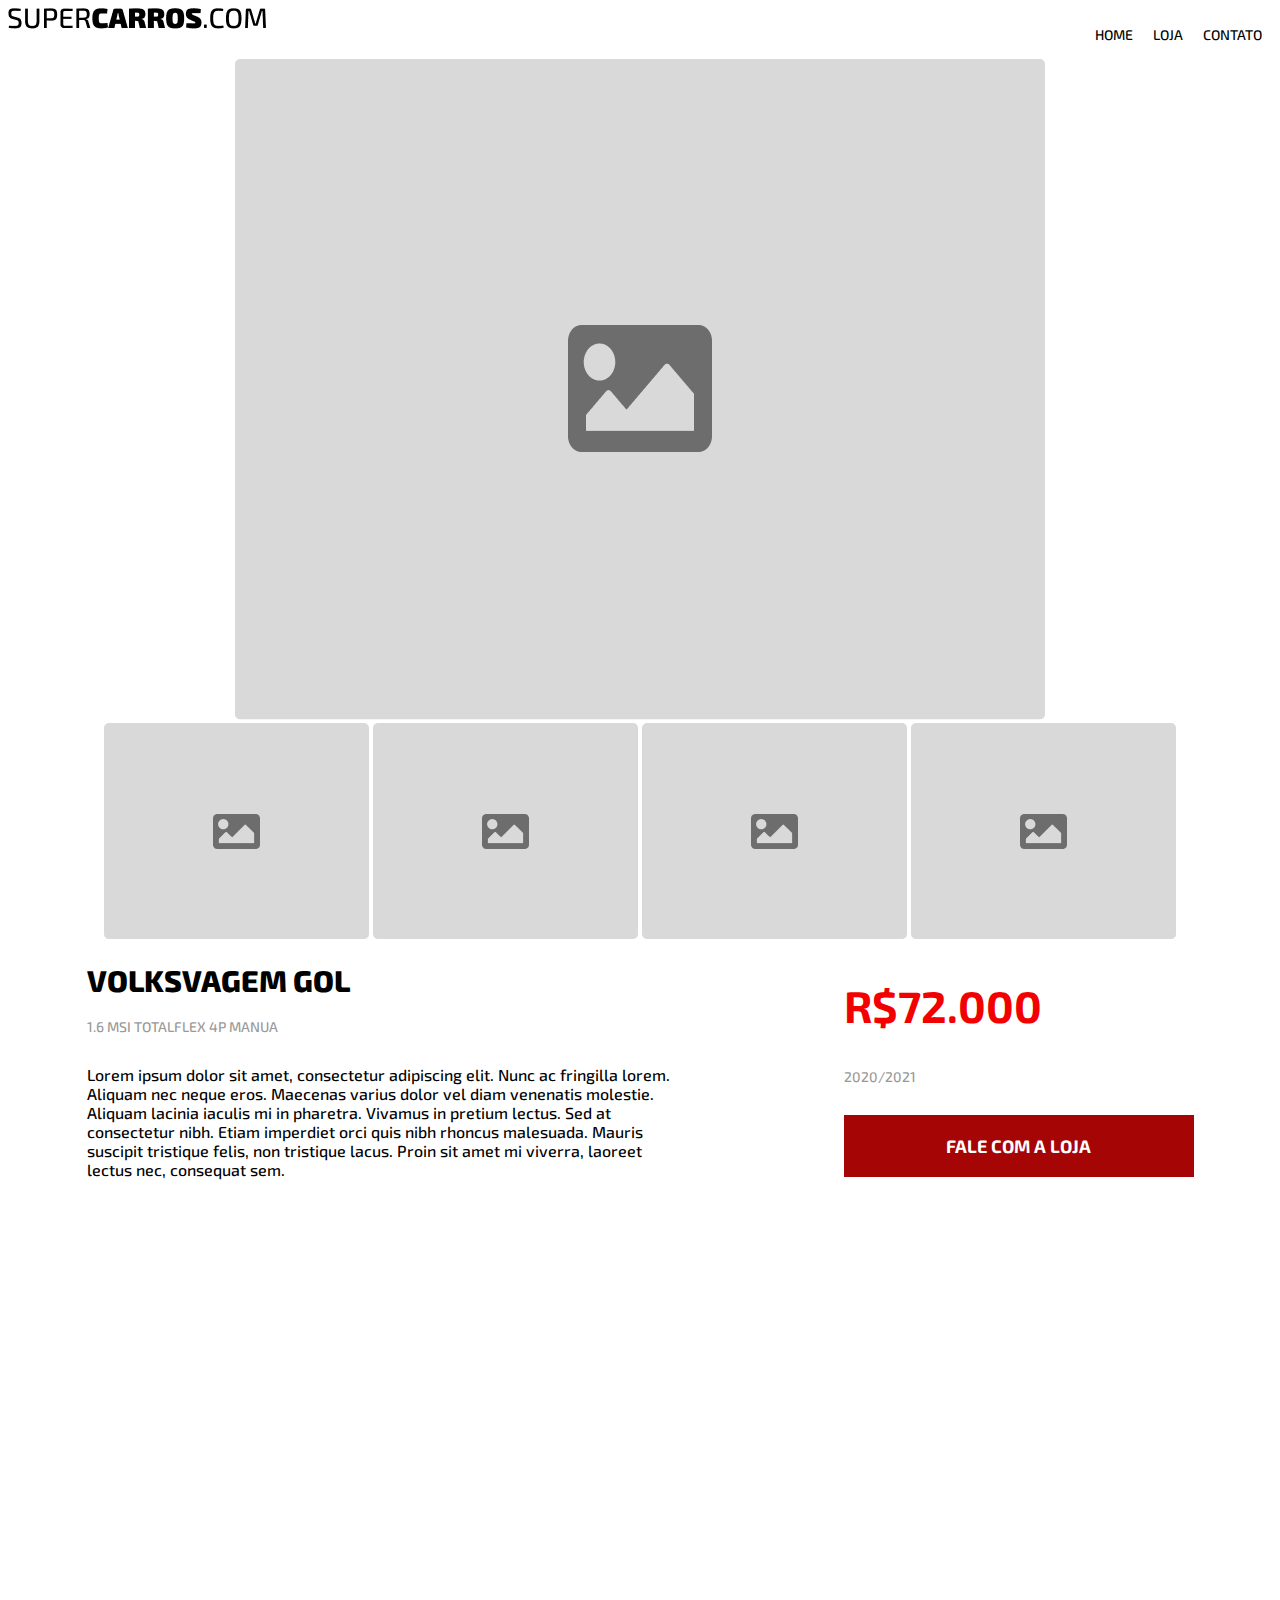
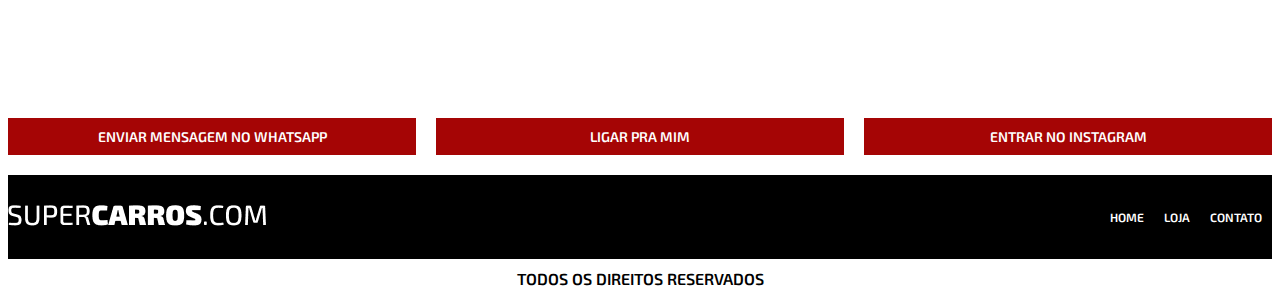
<file: Img/Página - interna.html>
<!DOCTYPE html>
<html lang="pt-br">

<head>
    <meta charset="UTF-8">
    <meta name="viewport" content="width=device-width, initial-scale=1.0">
    <title>Página Interna + Projeto para Loja de Carros</title>

    <!-- <!Abaixo está a e " Exo 2 " -->
    <link rel="preconnect" href="https://fonts.googleapis.com">
    <link rel="preconnect" href="https://fonts.gstatic.com" crossorigin>
    <link
        href="https://fonts.googleapis.com/css2?family=Exo+2:ital,wght@0,100;0,200;0,300;0,400;0,500;0,600;0,700;0,800;0,900;1,100;1,200;1,300;1,400;1,500;1,600;1,700;1,800;1,900&display=swap"
        rel="stylesheet">
    <href="https://fonts.googleapis.com/css2?family=Montserrat:ital,wght@0,100;0,200;0,300;0,400;0,500;0,600;0,700;0,800;0,900;1,100;1,200;1,300;1,400;1,500;1,600;1,700;1,800;1,900&display=swap"
        rel="stylesheet">

        <style>
            * {
                font-family: "Exo 2", sans-serif;
            }

            img {
                margin: 0;
                padding: 0;

            }



            #menu-header {
                background: #fff;

            }

            #menu-header .container {
                display: flex;
                justify-content: space-between;
                text-align: center;
            }


            #menu-header ul {
                display: flex;
                list-style: none;
            }

            #menu-header ul li {
                padding: 0 10px;
            }

            #menu-header ul li a {
                color: #fff;
                font-size: 14px;
                font-weight: 500;
                color: #000;
                text-decoration: none;

            }

            #menu-header ul li a:hover {
                text-decoration: underline;
            }




            /* Mapa abaixo */

            #localizacao {
                margin: 60px;
            }

            #localizacao iframe {
                margin: 20px 0 30px 0;
                margin-top: 20px;
            }

                       #botoes {
                display: flex;
                justify-content: center;
                gap: 20px;

            }

            #botoes a {
                background: #A50505;
                padding: 10px 0;
                width: 100%;
                text-decoration: none;
                color: #fff;
                text-align: center;
                font-size: 14px;
                font-weight: 600;
            }

            #botoes a:hover {
                text-decoration: underline;
            }

                      #imagens {
                max-width: 60px 0;
                text-align: center;
            }

            #imagens .container {
                max-width: 900px;

            }

            #imagens #imagens-grande {
                width: 100%;
                text-align: center;

            }

            #imagens #imagens-pequenas {

                display: flex;
                justify-content: center;
                gap: 20px;
                text-align: center;
                align-items: center;
                flex-direction: column;
            }

            #imagens #imagens-pequenas img {
                max-width: 25%
            }

            #informacoes .container {
                display: flex;
                justify-content: space-around;
            }

            h1 {
                font-size: 30px;
                font-weight: 800;
            }

            h2 {
                font-size: 44px;
                font-weight: bold;
                color: #f30000;
                min-width: 350px;
            }

            h3 {
                font-weight: 500;
                font-size: 14px;
                color: #999999;
                margin-bottom: 30px;
            }

            p {
                font-size: 16px;
                font-weight: 500;
                max-width: 600px;
            }

            .botao {
                display: block;
                background: #A50505;
                padding: 20px 10px;
                font-size: 18px;
                text-decoration: none;
                font-weight: 700;
                text-align: center;
                color: #ffffff;
                letter-spacing: 9%;
            }

            footer #topo-footer {
                background: #000;
                padding: 30px 0;
                margin-top: 20px;

            }

            footer #topo-footer #menu-footer {
                display: flex;
                justify-content: space-between;
                align-items: center;
            }

            footer #topo-footer #menu-footer ul {
                display: flex;
                list-style: none;
                padding: 0;
                margin: 0;
            }


            footer #topo-footer #menu-footer ul li {
                padding: 0 10px;

            }

            footer #topo-footer #menu-footer ul li a {
                display: block;
                font-size: 12px;
                font-weight: 600;
                color: #fff;
                text-decoration: none;
            }

            footer #topo-footer #menu-footer a:hover {
                transition: ease-in 0, 1s;
                transform: scale(1.4);
            }

            #ultimo-texto {
                padding: 10px 0;
                font-size: 16px;
                font-weight: 600;
                text-align: center;
            }

            @media screen and (max-width: 988px) {
                #imagens {
                    padding: 10px;
                }

                #imagens #imagens-pequenas {
                    flex-direction: column;
                }

                #imagens #imagens-pequenas img {
                    max-width: 100%;
                }

                #informacoes {
                    padding: 10px;
                    text-align: center;
                }

                #informacoes .container {
                    flex-direction: column;
                }

                #localizacao {
                    padding: 20px;
                }

                #botoes {
                    flex-direction: column;
                    gap: 20px;
                }

                footer #topo-footer #menu-footer {
                    flex-direction: column;
                }

                footer #topo-footer #menu-footer ul {
                    display: none;
                }

                #inverter-responsivo {
                    display: flex;
                    flex-direction: column-reverse;
                }
            }
        </style>

</head>

<body>
    <header>
        <div id="menu-header">
            <div class="container">
                <div id="menu-logo">
                    <img src="./logo.png" alt="logo super carro" />
                </div>
                <ul>
                    <li>
                        <a class="menu-botao" href="#">HOME</a>
                    </li>
                    <li>
                        <a class="menu-botao" href="#">LOJA</a>
                    </li>
                    <li>
                        <a class="menu-botao" href="#">CONTATO</a>
                    </li>
                </ul>
            </div>
        </div>
        </div>
    </header>

       <div id="inverter-responsivo">
        <section id="imagens">
            <div id="container">
                <img src="prod-interno.jpg" alt="imagem-grande" />

                <div class="imagens-pequenas">
                    <img src="./prod.png" alt="imagens-menores" />
                    <img src="./prod.png" alt="imagens-menores" />
                    <img src="./prod.png" alt="imagens-menores" />
                    <img src="./prod.png" alt="imagens-menores" />
                </div>
            </div>
        </section>


        <section id="informacoes">
            <div class="container">
                <div>
                    <h1>VOLKSVAGEM GOL </h1>
                    <h3> 1.6 MSI TOTALFLEX 4P MANUA</h3>

                    <p>Lorem ipsum dolor sit amet, consectetur adipiscing elit. Nunc ac fringilla lorem. Aliquam nec
                        neque eros. Maecenas varius dolor vel diam venenatis molestie. Aliquam lacinia iaculis mi in
                        pharetra. Vivamus in pretium lectus. Sed at consectetur nibh. Etiam imperdiet orci quis nibh
                        rhoncus malesuada. Mauris suscipit tristique felis, non tristique lacus. Proin sit amet mi
                        viverra, laoreet lectus nec, consequat sem.</p>
                </div>
                <div>
                    <h2>R$72.000</h2>
                    <h3>2020/2021 </h3>
                    <a target="_blank"
                        href="https://api.whatsapp.com/send?phone={{5574981266131}}&text=Olá, eu estava no seu site olhando o Produto X"
                        class="botao">FALE COM A LOJA</a>
                </div>
            </div>
        </section>
    </div>
    <!-- Mapa de localização Aqui abaixo ! -->
    <section id="localizacao">
        <div class="container">
            <iframe
                src="https://www.google.com/maps/embed?pb=!1m18!1m12!1m3!1d3924.9938084380483!2d-39.77105499028213!3d-10.342379589738563!2m3!1f0!2f0!3f0!3m2!1i1024!2i768!4f13.1!3m3!1m2!1s0x70d445985f84491%3A0xe89b776c3994f5c8!2sFerbasa!5e0!3m2!1spt-BR!2sbr!4v1700140162525!5m2!1spt-BR!2sbr"
                width="600" height="350" style="border:0;width:100%" allowfullscreen="" loading="lazy"
                referrerpolicy="no-referrer-when-downgrade"></iframe>
        </div>
    </section>

    <div id="botoes">
        <a target="_blank" href="https://api.whatsapp.com/send?phone=5574981266131">ENVIAR
            MENSAGEM NO WHATSAPP</a>
        <a target="_blank" href="tel:981266131">LIGAR PRA MIM</a>
        <a target="_blank" href="https://instagram.com/hugo_oficial_19">ENTRAR NO INSTAGRAM</a>
    </div>
    </div>
    </section>

    <footer>
        <section id="topo-footer">
            <div id="menu-footer" class="container">
                <div>
                    <img src="../Img/logo-footer.png" alt="Imagem da logo " />
                </div>
                <div>
                    <ul>
                        <li>
                            <a href="#">HOME</a>
                        <li>
                            <a href="#">LOJA</a>
                        </li>
                        <li>
                            <a href="#">CONTATO</a>
                        </li>
                    </ul>
                </div>
        </section>

        <div id="ultimo-texto">
            TODOS OS DIREITOS RESERVADOS
        </div>
    </footer>
</body>

</html>
</file>
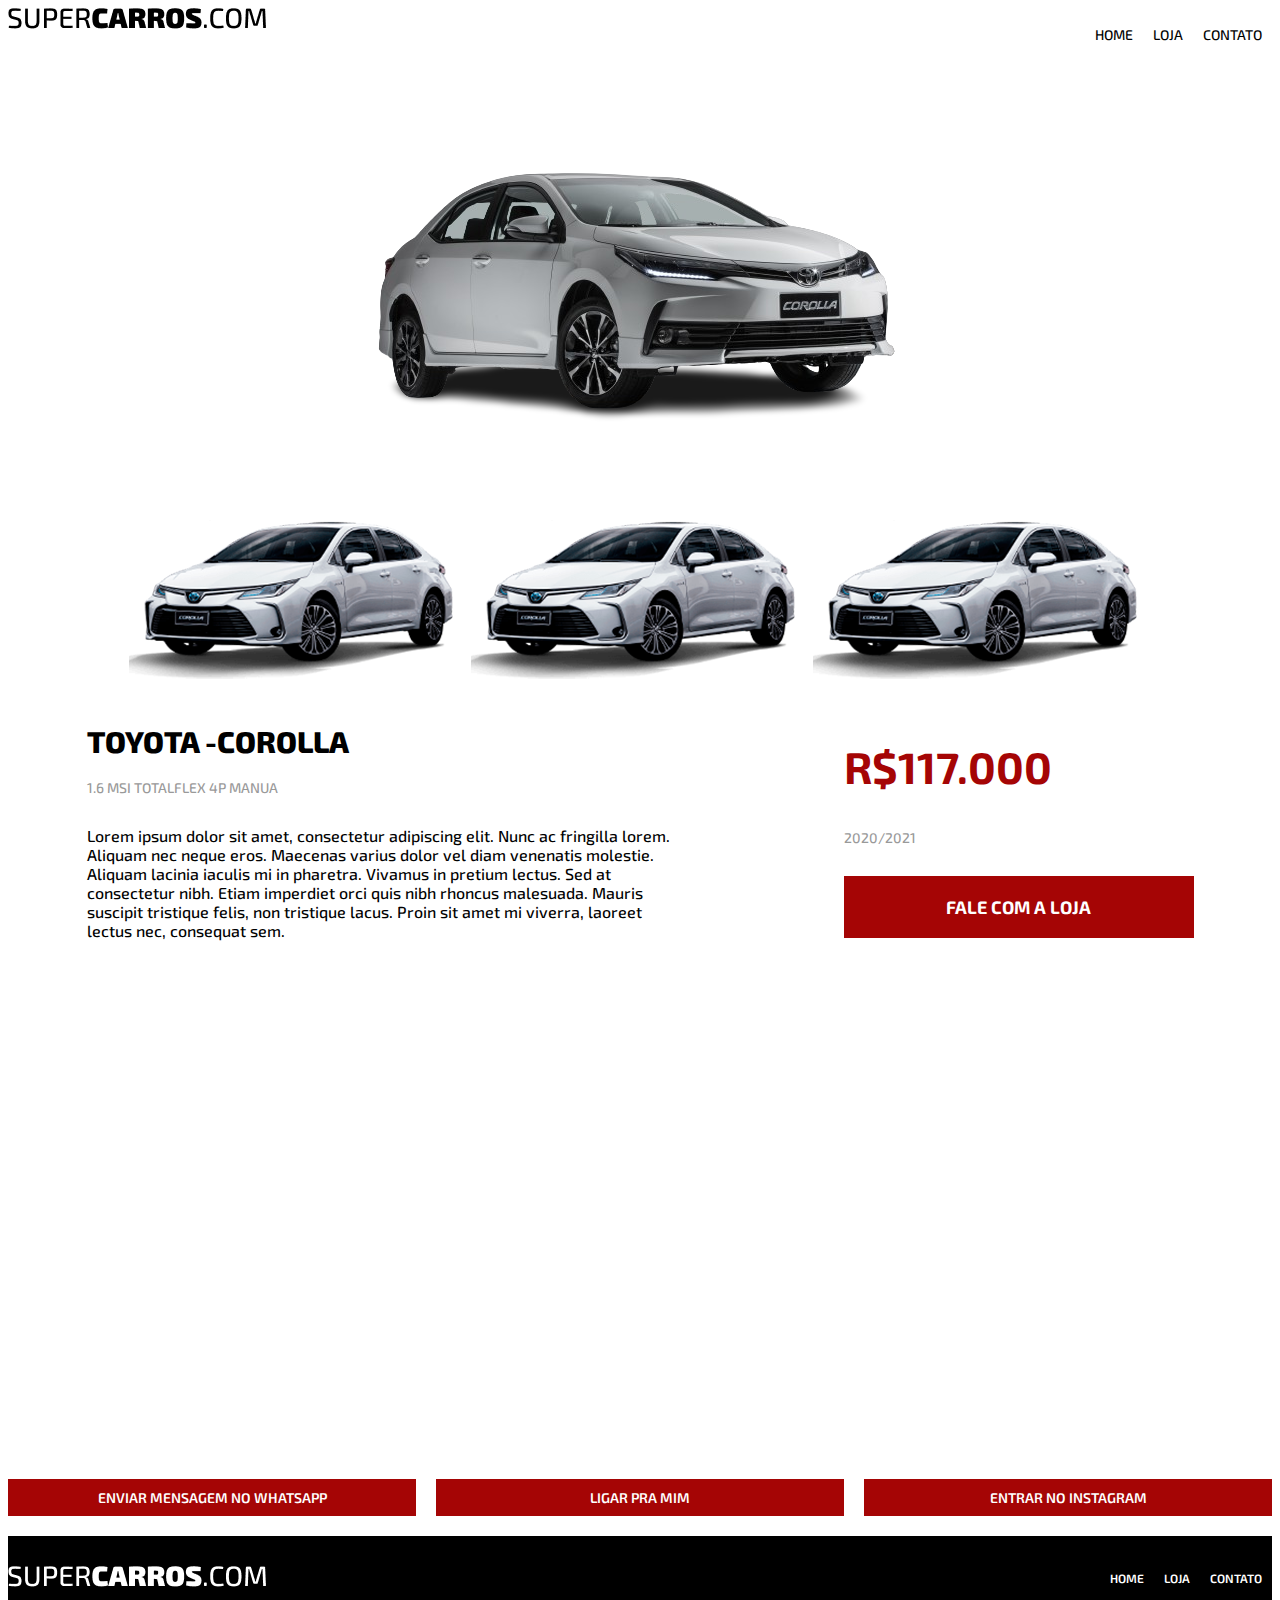
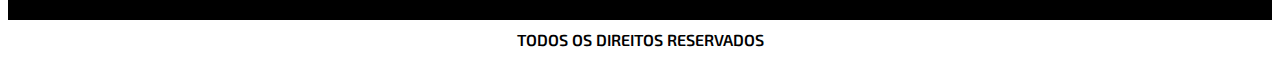
<file: Img/Toyota-corolla-1.html>
<!DOCTYPE html>
<html lang="pt-br">

<head>
    <meta charset="UTF-8">
    <meta name="viewport" content="width=device-width, initial-scale=1.0">
    <title>Página Interna + Projeto para Loja de Carros</title>

    <!-- <!Abaixo está a e " Exo 2 " -->
    <link rel="preconnect" href="https://fonts.googleapis.com">
    <link rel="preconnect" href="https://fonts.gstatic.com" crossorigin>
    <link
        href="https://fonts.googleapis.com/css2?family=Exo+2:ital,wght@0,100;0,200;0,300;0,400;0,500;0,600;0,700;0,800;0,900;1,100;1,200;1,300;1,400;1,500;1,600;1,700;1,800;1,900&display=swap"
        rel="stylesheet">
    <href="https://fonts.googleapis.com/css2?family=Montserrat:ital,wght@0,100;0,200;0,300;0,400;0,500;0,600;0,700;0,800;0,900;1,100;1,200;1,300;1,400;1,500;1,600;1,700;1,800;1,900&display=swap"
        rel="stylesheet">

        <style>
            * {
                font-family: "Exo 2", sans-serif;
            }

            img {
                margin: 0;
                padding: 0;
               max-width: 100%;
               height: auto;
            }



            #menu-header {
                background: #fff;

            }

            #menu-header .container {
                display: flex;
                justify-content: space-between;
                text-align: center;
            }
            #menu-header ul {
                display: flex;
                list-style: none;
            }

            #menu-header ul li {
                padding: 0 10px;
            }

            #menu-header ul li a {
                color: #fff;
                font-size: 14px;
                font-weight: 500;
                color: #000;
                text-decoration: none;

            }

            #menu-header ul li a:hover {
                text-decoration: underline;
            }




            /* Mapa abaixo */

            #localizacao {
                margin: 60px;
            }

            #localizacao iframe {
                margin: 20px 0 30px 0;
                margin-top: 20px;
            }


            /* Botão abaixo do Mapa */


            #botoes {
                display: flex;
                justify-content: center;
                gap: 20px;

            }

            #botoes a {
                background: #A50505;
                padding: 10px 0;
                width: 100%;
                text-decoration: none;
                color: #fff;
                text-align: center;
                font-size: 14px;
                font-weight: 600;
            }

            #botoes a:hover {
                text-decoration: underline;
            }

            /* imagens Pequenas e Grande */


            #imagens {
                max-width: 60px 0;
                text-align: center;
            }

            #imagens .container {
                max-width: 900px;

            }

            #imagens #imagens-grande {
                width: 100%;
                text-align: center;

            }

            #imagens #imagens-pequenas {

                display: flex;
                justify-content: center;
                gap: 20px;
                text-align: center;
                align-items: center;
                flex-direction: column;
            }

            #imagens #imagens-pequenas img {
                max-width: 25%
            }

            #informacoes .container {
                display: flex;
                justify-content: space-around;
            }

            h1 {
                font-size: 30px;
                font-weight: 800;
            }

            h2 {
                font-size: 44px;
                font-weight: bold;
                color: #A50505;
                min-width: 350px;
            }

            h3 {
                font-weight: 500;
                font-size: 14px;
                color: #999999;
                margin-bottom: 30px;
            }

            p {
                font-size: 16px;
                font-weight: 500;
                max-width: 600px;
            }

            .botao {
                display: block;
                background: #A50505;
                padding: 20px 10px;
                font-size: 18px;
                text-decoration: none;
                font-weight: 700;
                text-align: center;
                color: #ffffff;
                letter-spacing: 9%;
            }

            footer #topo-footer {
                background: #000;
                padding: 30px 0;
                margin-top: 20px;

            }

            footer #topo-footer #menu-footer {
                display: flex;
                justify-content: space-between;
                align-items: center;
            }

            footer #topo-footer #menu-footer ul {
                display: flex;
                list-style: none;
                padding: 0;
                margin: 0;
            }


            footer #topo-footer #menu-footer ul li {
                padding: 0 10px;

            }

            footer #topo-footer #menu-footer ul li a {
                display: block;
                font-size: 12px;
                font-weight: 600;
                color: #fff;
                text-decoration: none;
            }

            footer #topo-footer #menu-footer a:hover {
                transition: ease-in 0, 1s;
                transform: scale(1.4);
            }

            #ultimo-texto {
                padding: 10px 0;
                font-size: 16px;
                font-weight: 600;
                text-align: center;
            }

            @media screen and (max-width: 988px) {
       header{
        text-align: center;
       }
               
       header .container{
       justify-content: center;
       }       
              #menu-logo{
           margin: auto;
              } 

            #menu-header ul {
          display: none;
            }
              
                #imagens {
                    padding: 10px;
                }

                #imagens #imagens-pequenas {
                    flex-direction: column;
                }

                #imagens #imagens-pequenas img {
                    max-width: 100%;
                }

                #informacoes {
                    padding: 10px;
                    text-align: center;
                }

                #informacoes .container {
                    flex-direction: column;
                }

                #localizacao {
                    padding: 20px;
                }

                #botoes {
                    flex-direction: column;
                    gap: 20px;
                }

                footer #topo-footer #menu-footer {
                    flex-direction: column;
                }

                footer #topo-footer #menu-footer ul {
                    display: none;
                }


            }
        </style>

</head>

<body>
    <header>
        <div id="menu-header">
            <div class="container">
                <div id="menu-logo">
                    <img src="./logo.png" alt="logo super carro" />
                </div>
                <ul>
                    <li>
                        <a class="menu-botao" href="/">HOME</a>
                    </li>
                    <li>
                        <a class="menu-botao" href="#imagens">LOJA</a>
                    </li>
                    <li>
                        <a class="menu-botao" href="#localizacao">CONTATO</a>
                    </li>
                </ul>
            </div>
        </div>
        </div>
    </header>

    <!--Aqui vai as Imagens da Página Interna ! -->

    <div id="inverter-responsivo">
        <section id="imagens">
            <div id="container">
                <img src="./corolla_grande-removebg-preview.png" alt="Imagem Maior" />
                <div class="imagens-pequenas">
                    <img src="./toyota-corolla-frontal.png" alt="imagens-menores" />
                    <img src="./toyota-corolla-frontal.png" alt="imagens-menores" />
                    <img src="./toyota-corolla-frontal.png" alt="imagens-menores" />
                </div>
            </div>
        </section>


        <section id="informacoes">
            <div class="container">
                <div>
                    <h1>TOYOTA -COROLLA  </h1>
                    <h3> 1.6 MSI TOTALFLEX 4P MANUA</h3>

                    <p>Lorem ipsum dolor sit amet, consectetur adipiscing elit. Nunc ac fringilla lorem. Aliquam nec
                        neque eros. Maecenas varius dolor vel diam venenatis molestie. Aliquam lacinia iaculis mi in
                        pharetra. Vivamus in pretium lectus. Sed at consectetur nibh. Etiam imperdiet orci quis nibh
                        rhoncus malesuada. Mauris suscipit tristique felis, non tristique lacus. Proin sit amet mi
                        viverra, laoreet lectus nec, consequat sem.</p>
                </div>
                <div>
                    <h2>R$117.000</h2>
                    <h3>2020/2021 </h3>
                    <a target="_blank"
                        href="https://api.whatsapp.com/send?phone={{5574981266131}}&text=Olá, eu estava no seu site olhando o Produto VW-T- Cross"
                        class="botao">FALE COM A LOJA</a>
                </div>
            </div>
        </section>
    </div>
    <!-- Mapa de localização Aqui abaixo ! -->
    <section id="localizacao">
        <div class="container">
            <iframe
                src="https://www.google.com/maps/embed?pb=!1m18!1m12!1m3!1d3924.9938084380483!2d-39.77105499028213!3d-10.342379589738563!2m3!1f0!2f0!3f0!3m2!1i1024!2i768!4f13.1!3m3!1m2!1s0x70d445985f84491%3A0xe89b776c3994f5c8!2sFerbasa!5e0!3m2!1spt-BR!2sbr!4v1700140162525!5m2!1spt-BR!2sbr"
                width="600" height="350" style="border:0;width:100%" allowfullscreen="" loading="lazy"
                referrerpolicy="no-referrer-when-downgrade"></iframe>
        </div>
    </section>

    <div id="botoes">
        <a target="_blank" href="https://api.whatsapp.com/send?phone=5574981266131">ENVIAR
            MENSAGEM NO WHATSAPP</a>
        <a target="_blank" href="tel:981266131">LIGAR PRA MIM</a>
        <a target="_blank" href="https://instagram.com/hugo_oficial_19">ENTRAR NO INSTAGRAM</a>
    </div>
    </div>
    </section>

    <footer>
        <section id="topo-footer">
            <div id="menu-footer" class="container">
                <div>
                    <img src="../Img/logo-footer.png" alt="Imagem da logo " />
                </div>
                <div>
                    <ul>
                        <li>
                            <a href="#">HOME</a>
                        <li>
                            <a href="#">LOJA</a>
                        </li>
                        <li>
                            <a href="#">CONTATO</a>
                        </li>
                    </ul>
                </div>
        </section>

        <div id="ultimo-texto">
            TODOS OS DIREITOS RESERVADOS
        </div>
    </footer>
</body>

</html>
</file>
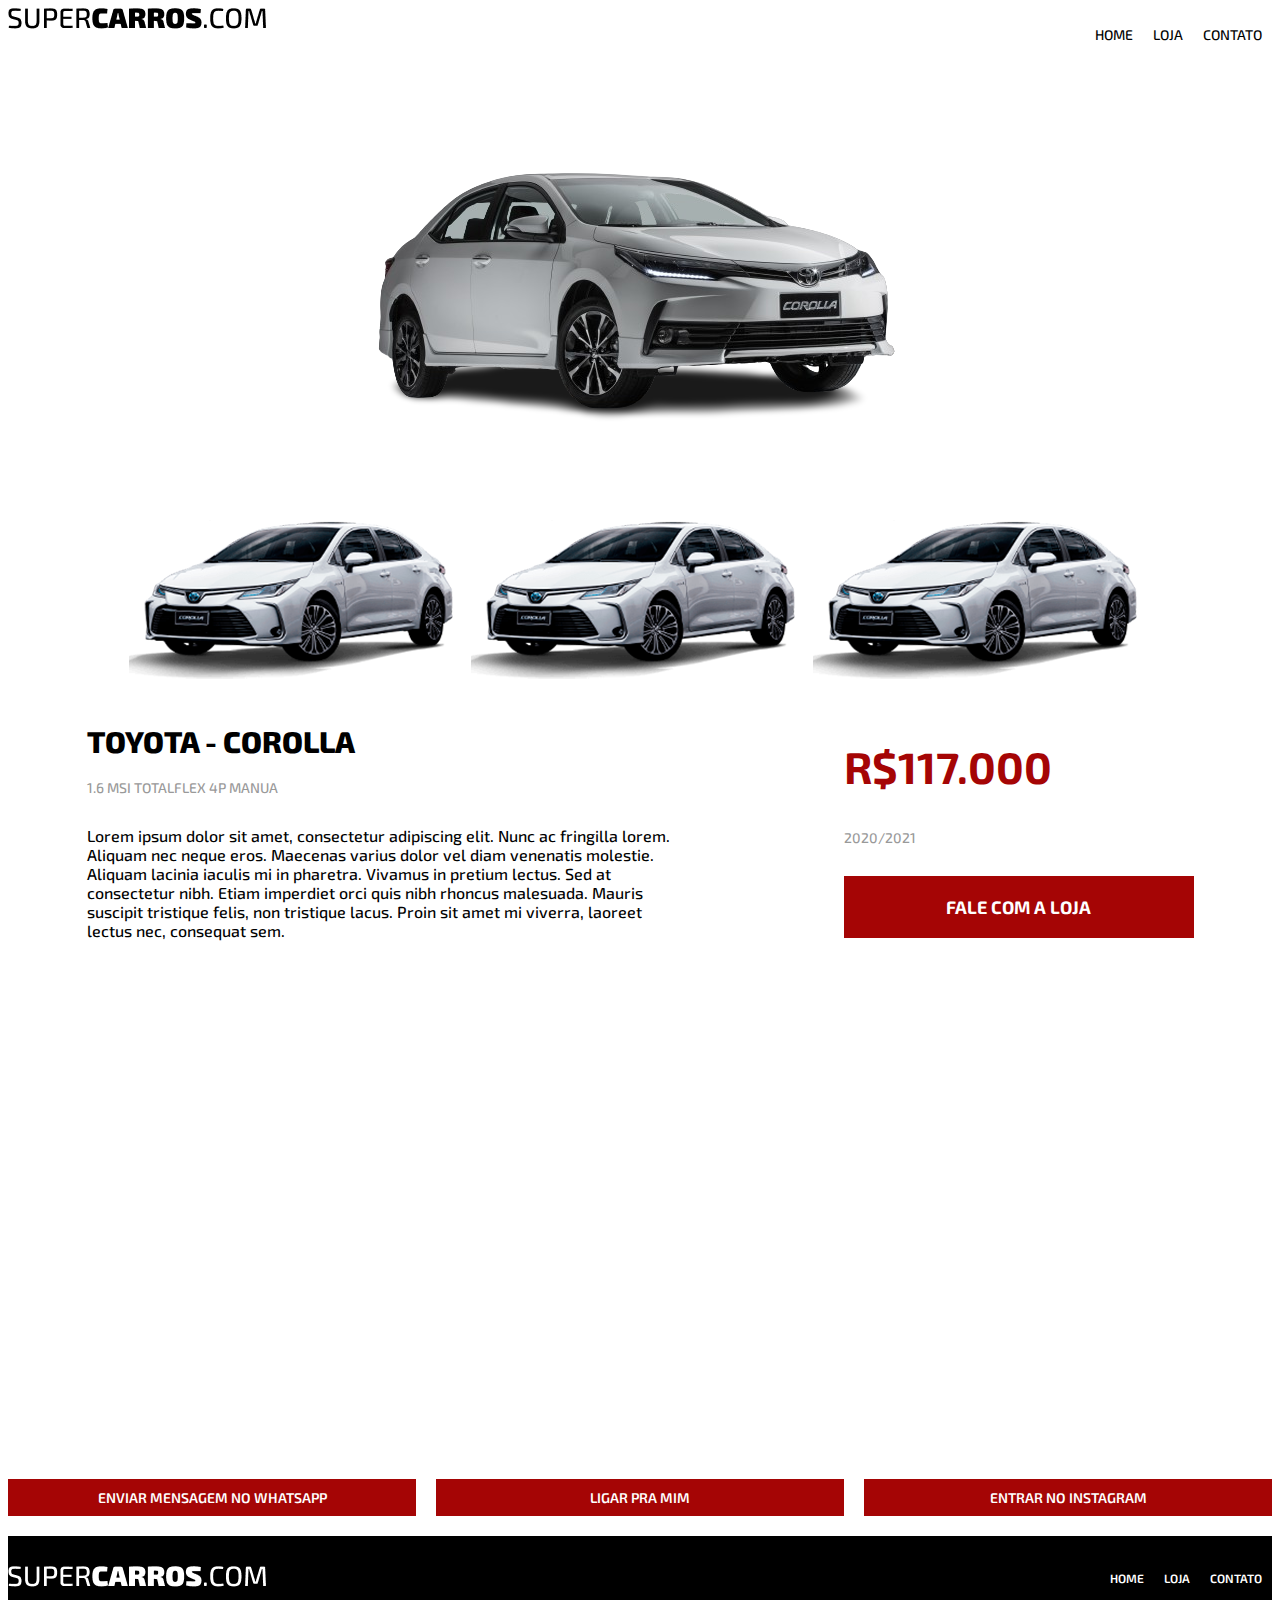
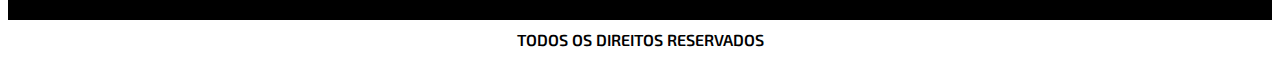
<file: Img/Toyota-corolla-10.html>
<!DOCTYPE html>
<html lang="pt-br">

<head>
    <meta charset="UTF-8">
    <meta name="viewport" content="width=device-width, initial-scale=1.0">
    <title>Página Interna + Projeto para Loja de Carros</title>

    <!-- <!Abaixo está a e " Exo 2 " -->
    <link rel="preconnect" href="https://fonts.googleapis.com">
    <link rel="preconnect" href="https://fonts.gstatic.com" crossorigin>
    <link
        href="https://fonts.googleapis.com/css2?family=Exo+2:ital,wght@0,100;0,200;0,300;0,400;0,500;0,600;0,700;0,800;0,900;1,100;1,200;1,300;1,400;1,500;1,600;1,700;1,800;1,900&display=swap"
        rel="stylesheet">
    <href="https://fonts.googleapis.com/css2?family=Montserrat:ital,wght@0,100;0,200;0,300;0,400;0,500;0,600;0,700;0,800;0,900;1,100;1,200;1,300;1,400;1,500;1,600;1,700;1,800;1,900&display=swap"
        rel="stylesheet">

        <style>
            * {
                font-family: "Exo 2", sans-serif;
            }

            img {
                margin: 0;
                padding: 0;

            }



            #menu-header {
                background: #fff;

            }

            #menu-header .container {
                display: flex;
                justify-content: space-between;
                text-align: center;
            }


            #menu-header ul {
                display: flex;
                list-style: none;
            }

            #menu-header ul li {
                padding: 0 10px;
            }

            #menu-header ul li a {
                color: #fff;
                font-size: 14px;
                font-weight: 500;
                color: #000;
                text-decoration: none;

            }

            #menu-header ul li a:hover {
                text-decoration: underline;
            }




            /* Mapa abaixo */

            #localizacao {
                margin: 60px;
            }

            #localizacao iframe {
                margin: 20px 0 30px 0;
                margin-top: 20px;
            }


            /* Botão abaixo do Mapa */


            #botoes {
                display: flex;
                justify-content: center;
                gap: 20px;

            }

            #botoes a {
                background: #A50505;
                padding: 10px 0;
                width: 100%;
                text-decoration: none;
                color: #fff;
                text-align: center;
                font-size: 14px;
                font-weight: 600;
            }

            #botoes a:hover {
                text-decoration: underline;
            }

            /* imagens Pequenas e Grande */


            #imagens {
                max-width: 60px 0;
                text-align: center;
            }

            #imagens .container {
                max-width: 900px;

            }

            #imagens #imagens-grande {
                width: 100%;
                text-align: center;

            }

            #imagens #imagens-pequenas {

                display: flex;
                justify-content: center;
                gap: 20px;
                text-align: center;
                align-items: center;
                flex-direction: column;
            }

            #imagens #imagens-pequenas img {
                max-width: 25%
            }

            #informacoes .container {
                display: flex;
                justify-content: space-around;
            }

            h1 {
                font-size: 30px;
                font-weight: 800;
            }

            h2 {
                font-size: 44px;
                font-weight: bold;
                color: #A50505;
                min-width: 350px;
            }

            h3 {
                font-weight: 500;
                font-size: 14px;
                color: #999999;
                margin-bottom: 30px;
            }

            p {
                font-size: 16px;
                font-weight: 500;
                max-width: 600px;
            }

            .botao {
                display: block;
                background: #A50505;
                padding: 20px 10px;
                font-size: 18px;
                text-decoration: none;
                font-weight: 700;
                text-align: center;
                color: #ffffff;
                letter-spacing: 9%;
            }

            footer #topo-footer {
                background: #000;
                padding: 30px 0;
                margin-top: 20px;

            }

            footer #topo-footer #menu-footer {
                display: flex;
                justify-content: space-between;
                align-items: center;
            }

            footer #topo-footer #menu-footer ul {
                display: flex;
                list-style: none;
                padding: 0;
                margin: 0;
            }


            footer #topo-footer #menu-footer ul li {
                padding: 0 10px;

            }

            footer #topo-footer #menu-footer ul li a {
                display: block;
                font-size: 12px;
                font-weight: 600;
                color: #fff;
                text-decoration: none;
            }

            footer #topo-footer #menu-footer a:hover {
                transition: ease-in 0, 1s;
                transform: scale(1.4);
            }

            #ultimo-texto {
                padding: 10px 0;
                font-size: 16px;
                font-weight: 600;
                text-align: center;
            }

            @media screen and (max-width: 988px) {
                #imagens {
                    padding: 10px;
                }

                #imagens #imagens-pequenas {
                    flex-direction: column;
                }

                #imagens #imagens-pequenas img {
                    max-width: 100%;
                }

                #informacoes {
                    padding: 10px;
                    text-align: center;
                }

                #informacoes .container {
                    flex-direction: column;
                }

                #localizacao {
                    padding: 20px;
                }

                #botoes {
                    flex-direction: column;
                    gap: 20px;
                }

                footer #topo-footer #menu-footer {
                    flex-direction: column;
                }

                footer #topo-footer #menu-footer ul {
                    display: none;
                }

                #inverter-responsivo {
                    display: flex;
                    flex-direction: column-reverse;
                }
            }
        </style>

</head>

<body>
    <header>
        <div id="menu-header">
            <div class="container">
                <div id="menu-logo">
                    <img src="./logo.png" alt="logo super carro" />
                </div>
                <ul>
                    <li>
                        <a class="menu-botao" href="/">HOME</a>
                    </li>
                    <li>
                        <a class="menu-botao" href="imagens">LOJA</a>
                    </li>
                    <li>
                        <a class="menu-botao" href="#loxalizacao">CONTATO</a>
                    </li>
                </ul>
            </div>
        </div>
        </div>
    </header>

    <!--Aqui vai as Imagens da Página Interna ! -->

    <div id="inverter-responsivo">
        <section id="imagens">
            <div id="container">
           <img src="./corolla_grande-removebg-preview.png" alt="Imagem Maior">
                      <div class="imagens-pequenas">

                    <img src="./toyota-corolla-frontal.png" alt="imagens-menores" />
                    <img src="./toyota-corolla-frontal.png" alt="imagens-menores" />
                    <img src="./toyota-corolla-frontal.png" alt="imagens-menores" />
                   
                </div>
            </div>
        </section>


        <section id="informacoes">
            <div class="container">
                <div>
                    <h1>TOYOTA - COROLLA </h1>
                    <h3> 1.6 MSI TOTALFLEX 4P MANUA</h3>

                    <p>Lorem ipsum dolor sit amet, consectetur adipiscing elit. Nunc ac fringilla lorem. Aliquam nec
                        neque eros. Maecenas varius dolor vel diam venenatis molestie. Aliquam lacinia iaculis mi in
                        pharetra. Vivamus in pretium lectus. Sed at consectetur nibh. Etiam imperdiet orci quis nibh
                        rhoncus malesuada. Mauris suscipit tristique felis, non tristique lacus. Proin sit amet mi
                        viverra, laoreet lectus nec, consequat sem.</p>
                </div>
                <div>
                    <h2>R$117.000</h2>
                    <h3>2020/2021 </h3>
                    <a target="_blank"
                        href="https://web.whatsapp.com/send?phone=5574981266131Olá, eu estava no seu site olhando o Produto VW-T- Cross"
                        class="botao">FALE COM A LOJA</a>
                </div>
            </div>
        </section>
    </div>
    <!-- Mapa de localização Aqui abaixo ! -->
    <section id="localizacao">
        <div class="container">
            <iframe
                src="https://www.google.com/maps/embed?pb=!1m18!1m12!1m3!1d3924.9938084380483!2d-39.77105499028213!3d-10.342379589738563!2m3!1f0!2f0!3f0!3m2!1i1024!2i768!4f13.1!3m3!1m2!1s0x70d445985f84491%3A0xe89b776c3994f5c8!2sFerbasa!5e0!3m2!1spt-BR!2sbr!4v1700140162525!5m2!1spt-BR!2sbr"
                width="600" height="350" style="border:0;width:100%" allowfullscreen="" loading="lazy"
                referrerpolicy="no-referrer-when-downgrade"></iframe>
        </div>
    </section>

    <div id="botoes">
        <a target="_blank" href="https://api.whatsapp.com/send?phone=5574981266131">ENVIAR
            MENSAGEM NO WHATSAPP</a>
        <a target="_blank" href="tel:981266131">LIGAR PRA MIM</a>
        <a target="_blank" href="https://instagram.com/hugo_oficial_19">ENTRAR NO INSTAGRAM</a>
    </div>
    </div>
    </section>

    <footer>
        <section id="topo-footer">
            <div id="menu-footer" class="container">
                <div>
                    <img src="../Img/logo-footer.png" alt="Imagem da logo " />
                </div>
                <div>
                    <ul>
                        <li>
                            <a href="#">HOME</a>
                        <li>
                            <a href="#">LOJA</a>
                        </li>
                        <li>
                            <a href="#">CONTATO</a>
                        </li>
                    </ul>
                </div>
        </section>

        <div id="ultimo-texto">
            TODOS OS DIREITOS RESERVADOS
        </div>
    </footer>
</body>
</html>
</file>
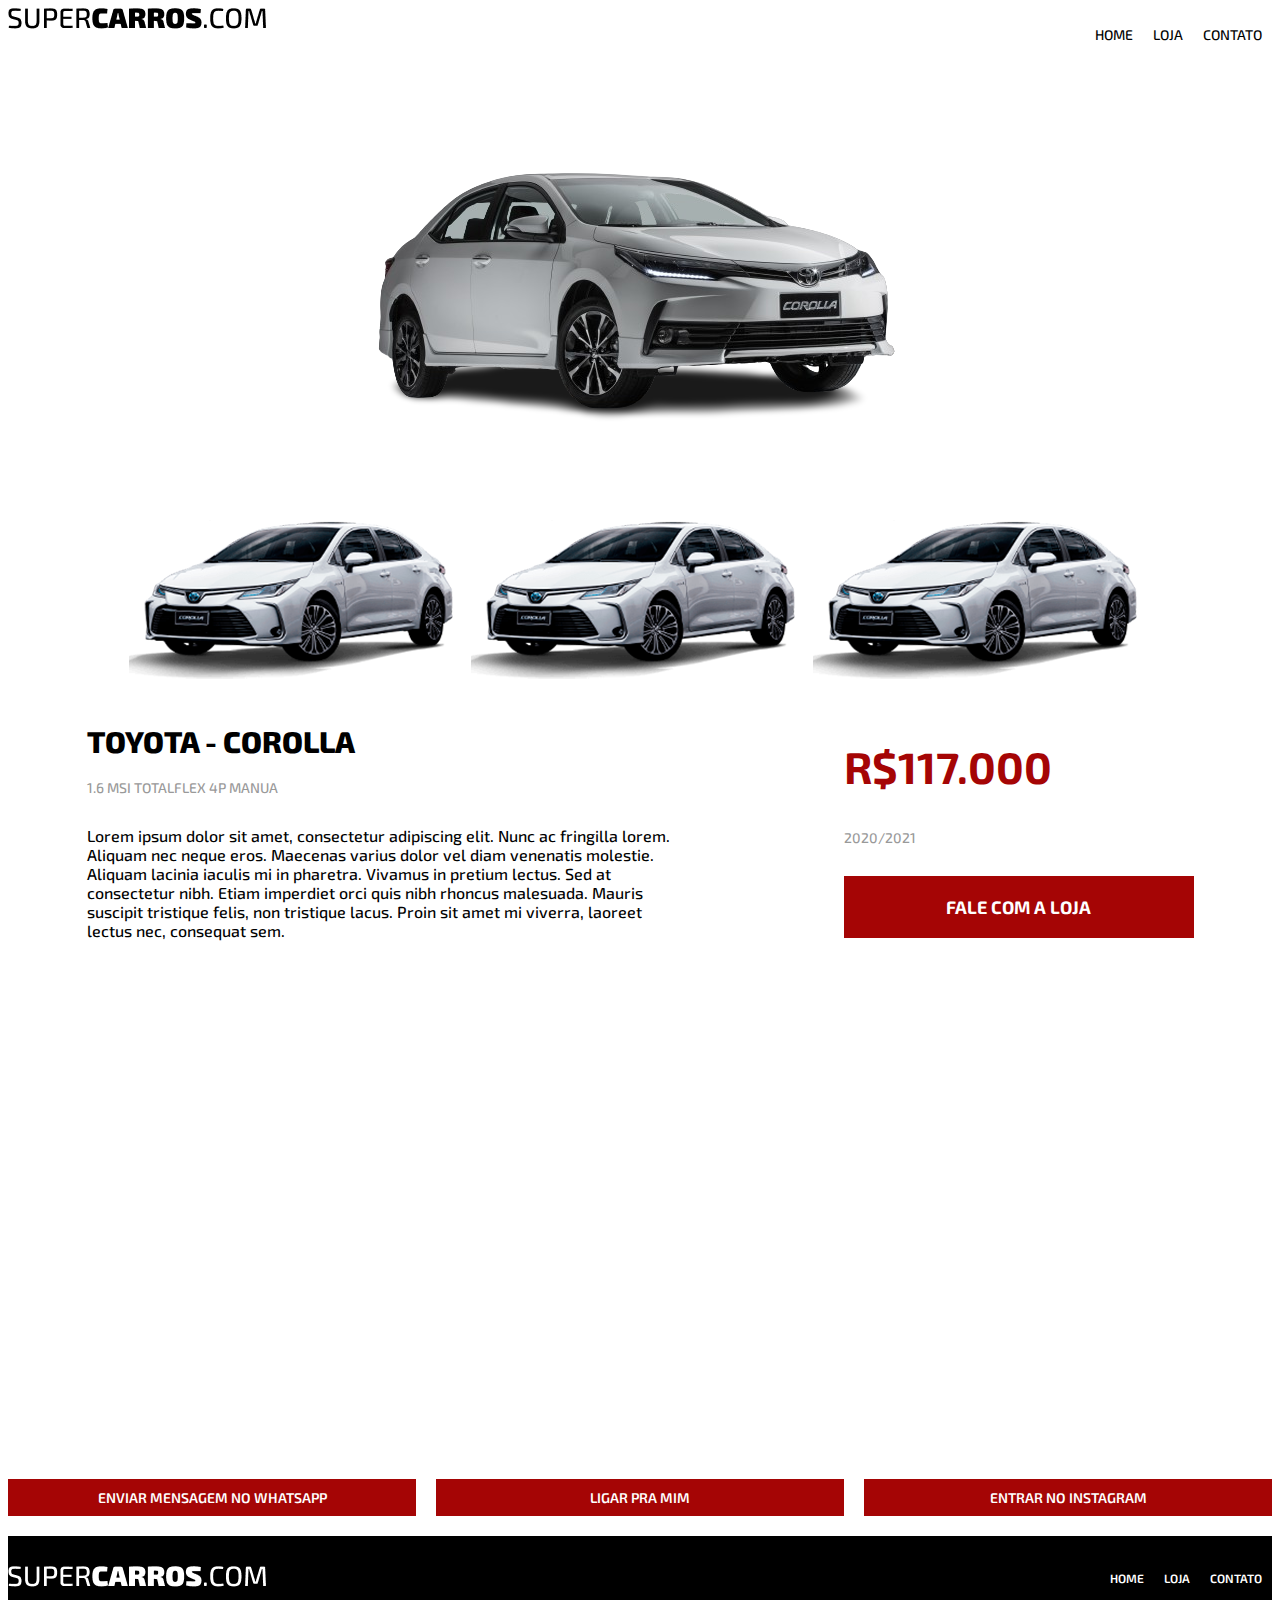
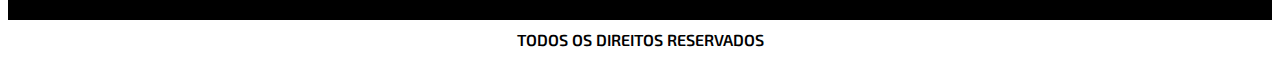
<file: Img/Toyota-corolla-11.html>
<!DOCTYPE html>
<html lang="pt-br">

<head>
    <meta charset="UTF-8">
    <meta name="viewport" content="width=device-width, initial-scale=1.0">
    <title>Página Interna + Projeto para Loja de Carros</title>

    <!-- <!Abaixo está a e " Exo 2 " -->
    <link rel="preconnect" href="https://fonts.googleapis.com">
    <link rel="preconnect" href="https://fonts.gstatic.com" crossorigin>
    <link
        href="https://fonts.googleapis.com/css2?family=Exo+2:ital,wght@0,100;0,200;0,300;0,400;0,500;0,600;0,700;0,800;0,900;1,100;1,200;1,300;1,400;1,500;1,600;1,700;1,800;1,900&display=swap"
        rel="stylesheet">
    <href="https://fonts.googleapis.com/css2?family=Montserrat:ital,wght@0,100;0,200;0,300;0,400;0,500;0,600;0,700;0,800;0,900;1,100;1,200;1,300;1,400;1,500;1,600;1,700;1,800;1,900&display=swap"
        rel="stylesheet">

        <style>
            * {
                font-family: "Exo 2", sans-serif;
            }

            img {
                margin: 0;
                padding: 0;

            }



            #menu-header {
                background: #fff;

            }

            #menu-header .container {
                display: flex;
                justify-content: space-between;
                text-align: center;
            }


            #menu-header ul {
                display: flex;
                list-style: none;
            }

            #menu-header ul li {
                padding: 0 10px;
            }

            #menu-header ul li a {
                color: #fff;
                font-size: 14px;
                font-weight: 500;
                color: #000;
                text-decoration: none;

            }

            #menu-header ul li a:hover {
                text-decoration: underline;
            }




            /* Mapa abaixo */

            #localizacao {
                margin: 60px;
            }

            #localizacao iframe {
                margin: 20px 0 30px 0;
                margin-top: 20px;
            }


            /* Botão abaixo do Mapa */


            #botoes {
                display: flex;
                justify-content: center;
                gap: 20px;

            }

            #botoes a {
                background: #A50505;
                padding: 10px 0;
                width: 100%;
                text-decoration: none;
                color: #fff;
                text-align: center;
                font-size: 14px;
                font-weight: 600;
            }

            #botoes a:hover {
                text-decoration: underline;
            }

            /* imagens Pequenas e Grande */


            #imagens {
                max-width: 60px 0;
                text-align: center;
            }

            #imagens .container {
                max-width: 900px;

            }

            #imagens #imagens-grande {
                width: 100%;
                text-align: center;

            }

            #imagens #imagens-pequenas {

                display: flex;
                justify-content: center;
                gap: 20px;
                text-align: center;
                align-items: center;
                flex-direction: column;
            }

            #imagens #imagens-pequenas img {
                max-width: 25%
            }

            #informacoes .container {
                display: flex;
                justify-content: space-around;
            }

            h1 {
                font-size: 30px;
                font-weight: 800;
            }

            h2 {
                font-size: 44px;
                font-weight: bold;
                color: #A50505;
                min-width: 350px;
            }

            h3 {
                font-weight: 500;
                font-size: 14px;
                color: #999999;
                margin-bottom: 30px;
            }

            p {
                font-size: 16px;
                font-weight: 500;
                max-width: 600px;
            }

            .botao {
                display: block;
                background: #A50505;
                padding: 20px 10px;
                font-size: 18px;
                text-decoration: none;
                font-weight: 700;
                text-align: center;
                color: #ffffff;
                letter-spacing: 9%;
            }

            footer #topo-footer {
                background: #000;
                padding: 30px 0;
                margin-top: 20px;

            }

            footer #topo-footer #menu-footer {
                display: flex;
                justify-content: space-between;
                align-items: center;
            }

            footer #topo-footer #menu-footer ul {
                display: flex;
                list-style: none;
                padding: 0;
                margin: 0;
            }


            footer #topo-footer #menu-footer ul li {
                padding: 0 10px;

            }

            footer #topo-footer #menu-footer ul li a {
                display: block;
                font-size: 12px;
                font-weight: 600;
                color: #fff;
                text-decoration: none;
            }

            footer #topo-footer #menu-footer a:hover {
                transition: ease-in 0, 1s;
                transform: scale(1.4);
            }

            #ultimo-texto {
                padding: 10px 0;
                font-size: 16px;
                font-weight: 600;
                text-align: center;
            }

            @media screen and (max-width: 988px) {
                #imagens {
                    padding: 10px;
                }

                #imagens #imagens-pequenas {
                    flex-direction: column;
                }

                #imagens #imagens-pequenas img {
                    max-width: 100%;
                }

                #informacoes {
                    padding: 10px;
                    text-align: center;
                }

                #informacoes .container {
                    flex-direction: column;
                }

                #localizacao {
                    padding: 20px;
                }

                #botoes {
                    flex-direction: column;
                    gap: 20px;
                }

                footer #topo-footer #menu-footer {
                    flex-direction: column;
                }

                footer #topo-footer #menu-footer ul {
                    display: none;
                }

                #inverter-responsivo {
                    display: flex;
                    flex-direction: column-reverse;
                }
            }
        </style>

</head>

<body>
    <header>
        <div id="menu-header">
            <div class="container">
                <div id="menu-logo">
                    <img src="./logo.png" alt="logo super carro" />
                </div>
                <ul>
                    <li>
                        <a class="menu-botao" href="/">HOME</a>
                    </li>
                    <li>
                        <a class="menu-botao" href="#imagens">LOJA</a>
                    </li>
                    <li>
                        <a class="menu-botao" href="#localizacao">CONTATO</a>
                    </li>
                </ul>
            </div>
        </div>
        </div>
    </header>

    <!--Aqui vai as Imagens da Página Interna ! -->

    <div id="inverter-responsivo">
        <section id="imagens">
            <div id="container">
           <img src="./corolla_grande-removebg-preview.png" alt="Imagem Maior">
                      <div class="imagens-pequenas">

                    <img src="./toyota-corolla-frontal.png" alt="imagens-menores" />
                    <img src="./toyota-corolla-frontal.png" alt="imagens-menores" />
                    <img src="./toyota-corolla-frontal.png" alt="imagens-menores" />
                   
                </div>
            </div>
        </section>


        <section id="informacoes">
            <div class="container">
                <div>
                    <h1>TOYOTA - COROLLA </h1>
                    <h3> 1.6 MSI TOTALFLEX 4P MANUA</h3>

                    <p>Lorem ipsum dolor sit amet, consectetur adipiscing elit. Nunc ac fringilla lorem. Aliquam nec
                        neque eros. Maecenas varius dolor vel diam venenatis molestie. Aliquam lacinia iaculis mi in
                        pharetra. Vivamus in pretium lectus. Sed at consectetur nibh. Etiam imperdiet orci quis nibh
                        rhoncus malesuada. Mauris suscipit tristique felis, non tristique lacus. Proin sit amet mi
                        viverra, laoreet lectus nec, consequat sem.</p>
                </div>
                <div>
                    <h2>R$117.000</h2>
                    <h3>2020/2021 </h3>
                    <a target="_blank"
                        href="https://api.whatsapp.com/send?phone={{5574981266131}}&text=Olá, eu estava no seu site olhando o Produto VW-T- Cross"
                        class="botao">FALE COM A LOJA</a>
                </div>
            </div>
        </section>
    </div>
    <!-- Mapa de localização Aqui abaixo ! -->
    <section id="localizacao">
        <div class="container">
            <iframe
                src="https://www.google.com/maps/embed?pb=!1m18!1m12!1m3!1d3924.9938084380483!2d-39.77105499028213!3d-10.342379589738563!2m3!1f0!2f0!3f0!3m2!1i1024!2i768!4f13.1!3m3!1m2!1s0x70d445985f84491%3A0xe89b776c3994f5c8!2sFerbasa!5e0!3m2!1spt-BR!2sbr!4v1700140162525!5m2!1spt-BR!2sbr"
                width="600" height="350" style="border:0;width:100%" allowfullscreen="" loading="lazy"
                referrerpolicy="no-referrer-when-downgrade"></iframe>
        </div>
    </section>

    <div id="botoes">
        <a target="_blank" href="https://api.whatsapp.com/send?phone=5574981266131">ENVIAR
            MENSAGEM NO WHATSAPP</a>
        <a target="_blank" href="tel:981266131">LIGAR PRA MIM</a>
        <a target="_blank" href="https://instagram.com/hugo_oficial_19">ENTRAR NO INSTAGRAM</a>
    </div>
    </div>
    </section>

    <footer>
        <section id="topo-footer">
            <div id="menu-footer" class="container">
                <div>
                    <img src="../Img/logo-footer.png" alt="Imagem da logo " />
                </div>
                <div>
                    <ul>
                        <li>
                            <a href="#">HOME</a>
                        <li>
                            <a href="#">LOJA</a>
                        </li>
                        <li>
                            <a href="#">CONTATO</a>
                        </li>
                    </ul>
                </div>
        </section>

        <div id="ultimo-texto">
            TODOS OS DIREITOS RESERVADOS
        </div>
    </footer>
</body>
</html>
</file>
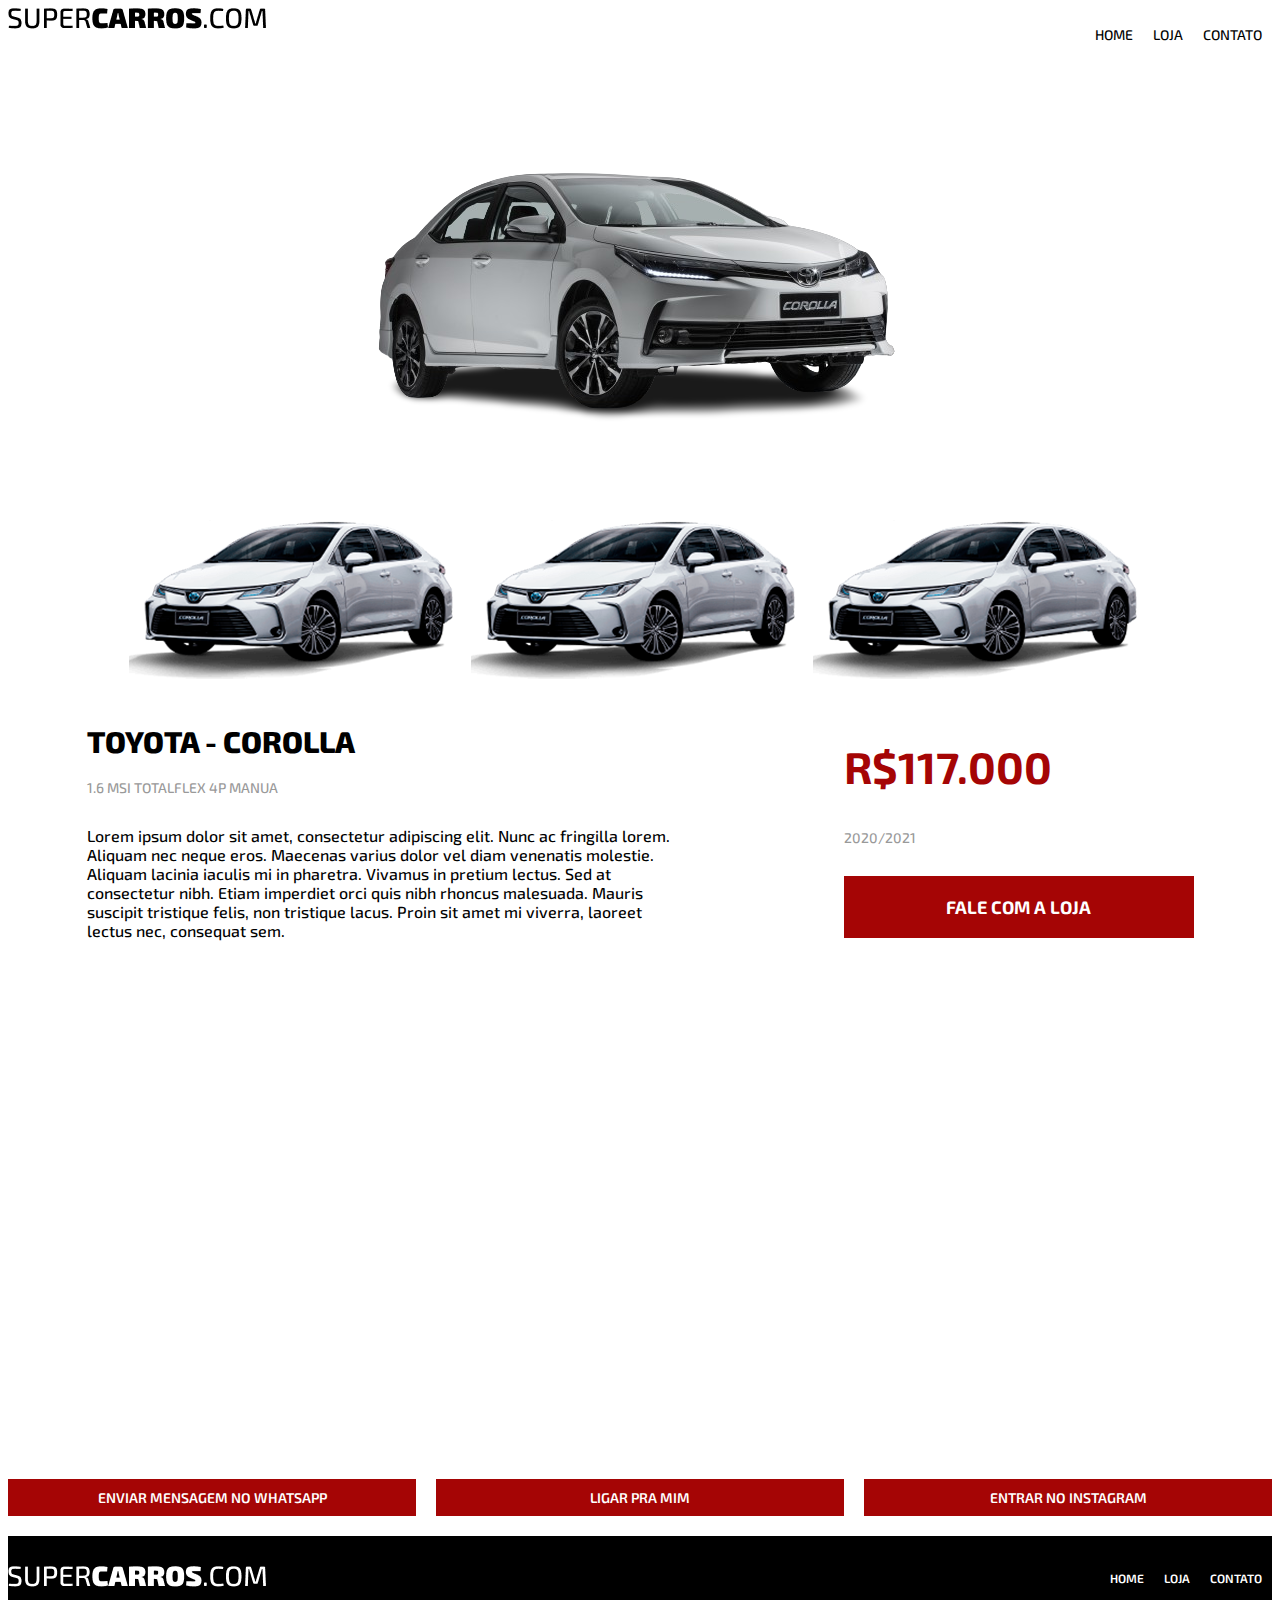
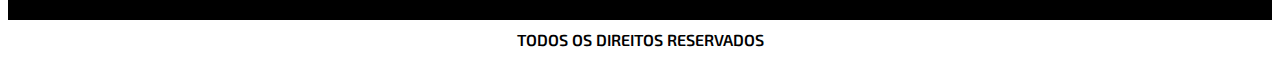
<file: Img/Toyota-corolla-5.html>
<!DOCTYPE html>
    <html lang="pt-br">

    <head>
        <meta charset="UTF-8">
        <meta name="viewport" content="width=device-width, initial-scale=1.0">
        <title>Página Interna + Projeto para Loja de Carros</title>

        <!-- <!Abaixo está a e " Exo 2 " -->
        <link rel="preconnect" href="https://fonts.googleapis.com">
        <link rel="preconnect" href="https://fonts.gstatic.com" crossorigin>
        <link
            href="https://fonts.googleapis.com/css2?family=Exo+2:ital,wght@0,100;0,200;0,300;0,400;0,500;0,600;0,700;0,800;0,900;1,100;1,200;1,300;1,400;1,500;1,600;1,700;1,800;1,900&display=swap"
            rel="stylesheet">
        <href="https://fonts.googleapis.com/css2?family=Montserrat:ital,wght@0,100;0,200;0,300;0,400;0,500;0,600;0,700;0,800;0,900;1,100;1,200;1,300;1,400;1,500;1,600;1,700;1,800;1,900&display=swap"
            rel="stylesheet">

            <style>
                * {
                    font-family: "Exo 2", sans-serif;
                }

                img {
                    margin: 0;
                    padding: 0;

                }

                #menu-header {
                    background: #fff;

                }

                #menu-header .container {
                    display: flex;
                    justify-content: space-between;
                    text-align: center;
                }


                #menu-header ul {
                    display: flex;
                    list-style: none;
                }

                #menu-header ul li {
                    padding: 0 10px;
                }

                #menu-header ul li a {
                    color: #fff;
                    font-size: 14px;
                    font-weight: 500;
                    color: #000;
                    text-decoration: none;

                }

                #menu-header ul li a:hover {
                    text-decoration: underline;
                }

                #localizacao {
                    margin: 60px;
                }

                #localizacao iframe {
                    margin: 20px 0 30px 0;
                    margin-top: 20px;
                }
               
                #botoes {
                    display: flex;
                    justify-content: center;
                    gap: 20px;

                }

                #botoes a {
                    background: #A50505;
                    padding: 10px 0;
                    width: 100%;
                    text-decoration: none;
                    color: #fff;
                    text-align: center;
                    font-size: 14px;
                    font-weight: 600;
                }

                #botoes a:hover {
                    text-decoration: underline;
                }
                
                #imagens {
                    max-width: 60px 0;
                    text-align: center;
                }

                #imagens .container {
                    max-width: 900px;

                }

                #imagens #imagens-grande {
                    width: 100%;
                    text-align: center;

                }

                #imagens #imagens-pequenas {

                    display: flex;
                    justify-content: center;
                    gap: 20px;
                    text-align: center;
                    align-items: center;
                    flex-direction: column;
                }

                #imagens #imagens-pequenas img {
                    max-width: 25%
                }

                #informacoes .container {
                    display: flex;
                    justify-content: space-around;
                }

                h1 {
                    font-size: 30px;
                    font-weight: 800;
                }

                h2 {
                    font-size: 44px;
                    font-weight: bold;
                    color: #A50505;
                    min-width: 350px;
                }

                h3 {
                    font-weight: 500;
                    font-size: 14px;
                    color: #999999;
                    margin-bottom: 30px;
                }

                p {
                    font-size: 16px;
                    font-weight: 500;
                    max-width: 600px;
                }

                .botao {
                    display: block;
                    background: #A50505;
                    padding: 20px 10px;
                    font-size: 18px;
                    text-decoration: none;
                    font-weight: 700;
                    text-align: center;
                    color: #ffffff;
                    letter-spacing: 9%;
                }

                footer #topo-footer {
                    background: #000;
                    padding: 30px 0;
                    margin-top: 20px;

                }

                footer #topo-footer #menu-footer {
                    display: flex;
                    justify-content: space-between;
                    align-items: center;
                }

                footer #topo-footer #menu-footer ul {
                    display: flex;
                    list-style: none;
                    padding: 0;
                    margin: 0;
                }


                footer #topo-footer #menu-footer ul li {
                    padding: 0 10px;

                }

                footer #topo-footer #menu-footer ul li a {
                    display: block;
                    font-size: 12px;
                    font-weight: 600;
                    color: #fff;
                    text-decoration: none;
                }

                footer #topo-footer #menu-footer a:hover {
                    transition: ease-in 0, 1s;
                    transform: scale(1.4);
                }

                #ultimo-texto {
                    padding: 10px 0;
                    font-size: 16px;
                    font-weight: 600;
                    text-align: center;
                }

                @media screen and (max-width: 988px) {
                    #imagens {
                        padding: 10px;
                    }

                    #imagens #imagens-pequenas {
                        flex-direction: column;
                    }

                    #imagens #imagens-pequenas img {
                        max-width: 100%;
                    }

                    #informacoes {
                        padding: 10px;
                        text-align: center;
                    }

                    #informacoes .container {
                        flex-direction: column;
                    }

                    #localizacao {
                        padding: 20px;
                    }

                    #botoes {
                        flex-direction: column;
                        gap: 20px;
                    }

                    footer #topo-footer #menu-footer {
                        flex-direction: column;
                    }

                    footer #topo-footer #menu-footer ul {
                        display: none;
                    }

                    #inverter-responsivo {
                        display: flex;
                        flex-direction: column-reverse;
                    }
                }
            </style>

    </head>

    <body>
        <header>
            <div id="menu-header">
                <div class="container">
                    <div id="menu-logo">
                        <img src="./logo.png" alt="logo super carro" />
                    </div>
                    <ul>
                        <li>
                            <a class="menu-botao" href="/">HOME</a>
                        </li>
                        <li>
                            <a class="menu-botao" href="#imagens">LOJA</a>
                        </li>
                        <li>
                            <a class="menu-botao" href="#localizacao">CONTATO</a>
                        </li>
                    </ul>
                </div>
            </div>
            </div>
        </header>

        <!--Aqui vai as Imagens da Página Interna ! -->

        <div id="inverter-responsivo">
            <section id="imagens">
                <div id="container">
            <img src="./corolla_grande-removebg-preview.png" alt="Imagem Maior">
                        <div class="imagens-pequenas">

                        <img src="./toyota-corolla-frontal.png" alt="imagens-menores" />
                        <img src="./toyota-corolla-frontal.png" alt="imagens-menores" />
                        <img src="./toyota-corolla-frontal.png" alt="imagens-menores" />
                    
                    </div>
                </div>
            </section>


            <section id="informacoes">
                <div class="container">
                    <div>
                        <h1>TOYOTA - COROLLA </h1>
                        <h3> 1.6 MSI TOTALFLEX 4P MANUA</h3>

                        <p>Lorem ipsum dolor sit amet, consectetur adipiscing elit. Nunc ac fringilla lorem. Aliquam nec
                            neque eros. Maecenas varius dolor vel diam venenatis molestie. Aliquam lacinia iaculis mi in
                            pharetra. Vivamus in pretium lectus. Sed at consectetur nibh. Etiam imperdiet orci quis nibh
                            rhoncus malesuada. Mauris suscipit tristique felis, non tristique lacus. Proin sit amet mi
                            viverra, laoreet lectus nec, consequat sem.</p>
                    </div>
                    <div>
                        <h2>R$117.000</h2>
                        <h3>2020/2021 </h3>
                        <a target="_blank"
                            href="https://api.whatsapp.com/send?phone={{5574981266131}}&text=Olá, eu estava no seu site olhando o Produto VW-T- Cross"
                            class="botao">FALE COM A LOJA</a>
                    </div>
                </div>
            </section>
        </div>
        <!-- Mapa de localização Aqui abaixo ! -->
        <section id="localizacao">
            <div class="container">
                <iframe
                    src="https://www.google.com/maps/embed?pb=!1m18!1m12!1m3!1d3924.9938084380483!2d-39.77105499028213!3d-10.342379589738563!2m3!1f0!2f0!3f0!3m2!1i1024!2i768!4f13.1!3m3!1m2!1s0x70d445985f84491%3A0xe89b776c3994f5c8!2sFerbasa!5e0!3m2!1spt-BR!2sbr!4v1700140162525!5m2!1spt-BR!2sbr"
                    width="600" height="350" style="border:0;width:100%" allowfullscreen="" loading="lazy"
                    referrerpolicy="no-referrer-when-downgrade"></iframe>
            </div>
        </section>

        <div id="botoes">
            <a target="_blank" href="https://api.whatsapp.com/send?phone=5574981266131">ENVIAR
                MENSAGEM NO WHATSAPP</a>
            <a target="_blank" href="tel:981266131">LIGAR PRA MIM</a>
            <a target="_blank" href="https://instagram.com/hugo_oficial_19">ENTRAR NO INSTAGRAM</a>
        </div>
        </div>
        </section>

        <footer>
            <section id="topo-footer">
                <div id="menu-footer" class="container">
                    <div>
                        <img src="../Img/logo-footer.png" alt="Imagem da logo " />
                    </div>
                    <div>
                        <ul>
                            <li>
                                <a href="#">HOME</a>
                            <li>
                                <a href="#">LOJA</a>
                            </li>
                            <li>
                                <a href="#">CONTATO</a>
                            </li>
                        </ul>
                    </div>
            </section>

            <div id="ultimo-texto">
                TODOS OS DIREITOS RESERVADOS
            </div>
        </footer>
    </body>
    </html>
</file>
